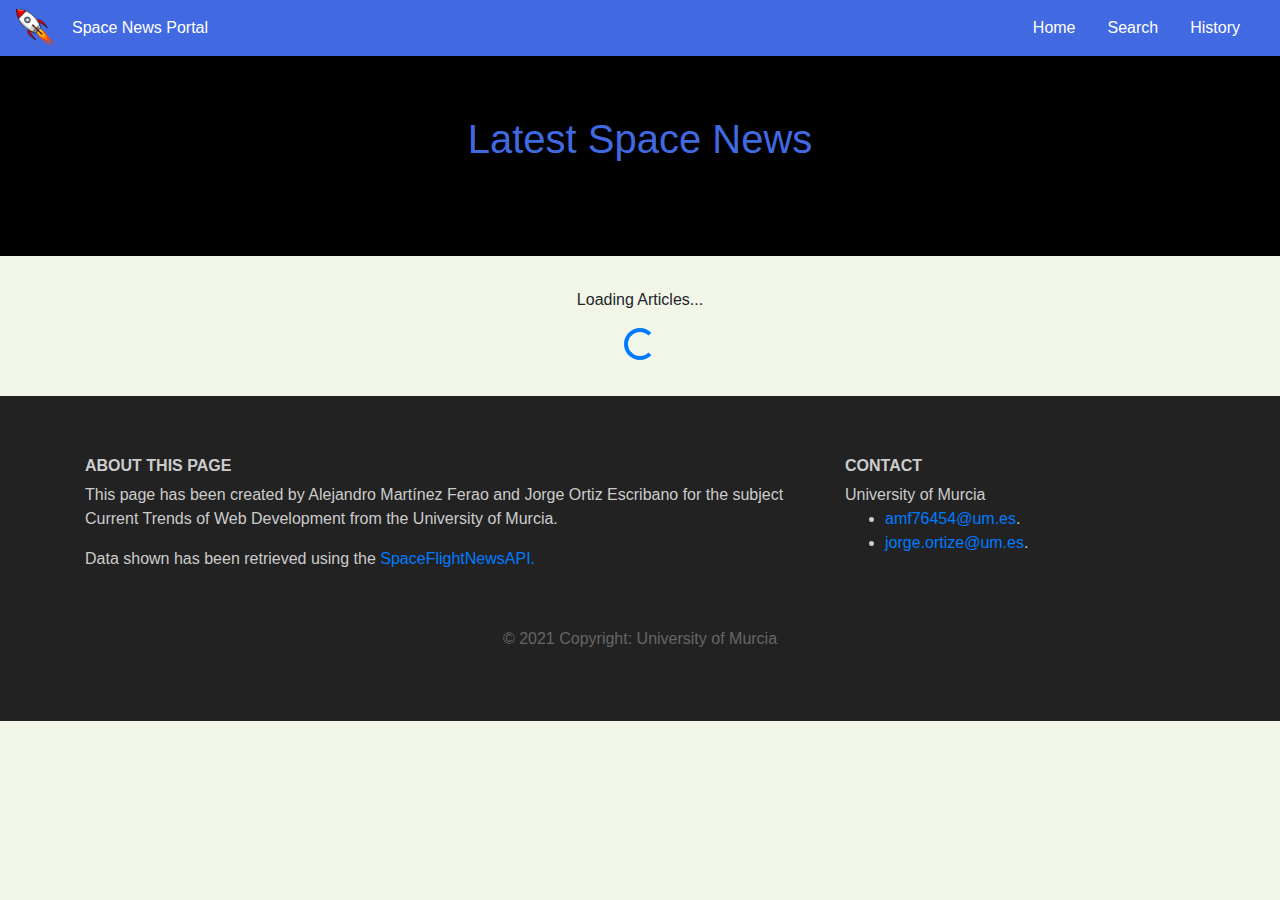
<file: index.html>
<!DOCTYPE html>

<html lang="en">

<head>
    <title>Space News Portal</title>
    <meta charset="utf-8" />
    <meta name="viewport" content="width=device-width, initial-scale=1" />

    <!-- Manifest -->
    <link rel="manifest" href="manifest.json">

    <!-- Vendor suggestions -->
    <meta name="apple-mobile-web-app-capable" content="yes">
    <meta name="apple-mobile-web-app-status-bar-style" content="blue">
    <link rel="apple-touch-icon" href="images/logo.png">

    <link rel="stylesheet" href="bootstrap/css/bootstrap.min.css" />
    <link rel="stylesheet" href="jquery-ui/css/jquery-ui-1.12.1.min.css" />
    <link rel="stylesheet" type="text/css" href="css/main.css" />
    <link rel="icon" href="images/favicon.ico" type="image/x-icon" />
    <link rel="stylesheet" href="https://cdnjs.cloudflare.com/ajax/libs/font-awesome/4.7.0/css/font-awesome.min.css">

</head>

<body>

    <!-- Navigation Bar -->
    <nav class="navbar navbar-expand-md">

        <img src="images/logo.png" class="navbar-logo"></img>

        <a href="#" class="nav-link">Space News Portal</a>

        <i id="wifiNotification" class="fa fa-wifi text-danger mx-1" style="display: none;"></i>
        <i id="batteryNotification" style="display: none;"></i>

        <button class="navbar-toggler navbar-dark" type="button" data-toggle="collapse" data-target="#main-navigation">
				<span class="navbar-toggler-icon"></span>
			</button>
        <div class="collapse navbar-collapse" id="main-navigation">
            <ul class="navbar-nav">
                <li class="nav-item">
                    <a class="nav-link" href="index.html">Home</a>
                </li>
                <li class="nav-item">
                    <a class="nav-link" href="search.html">Search</a>
                </li>
                <li class="nav-item">
                    <a class="nav-link" href="history.html">History</a>
                </li>
            </ul>
        </div>
    </nav>


    <!-- Page Header -->
    <header class="page-header header container-fluid">

        <div class="stars">
            <div class="twinkling">
                <div class="clouds"></div>
            </div>
        </div>

        <div class="description">
            <h1>Latest Space News</h1>
        </div>
    </header>


    <!-- Page Data -->
    <div class="container features">
        <!-- Articles Data -->
        <div class="row" id="articles-data">
            <!-- Article information comes here -->
            <div class="mx-auto text-center">
                <p>Loading Articles...</p>
                <div class="spinner-border text-primary"></div>
            </div>
        </div>

        <!-- Pagination -->
        <div id="pagination-data">
            <!-- Pagination list comes here -->
        </div>
    </div>


    <!-- Page Footer -->
    <footer class="page-footer">
        <div class="container">
            <div class="row">
                <div class="col-lg-8 col-md-8 col-sm-12">
                    <h6 class="text-uppercase font-weight-bold">About this page</h6>
                    <p>This page has been created by Alejandro Martínez Ferao and Jorge Ortiz Escribano for the subject Current Trends of Web Development from the University of Murcia.</p>
                    <p>Data shown has been retrieved using the <a href="https://spaceflightnewsapi.net/api/v2/articles/">SpaceFlightNewsAPI.</a></p>
                </div>
                <div class="col-lg-4 col-md-4 col-sm-12">
                    <h6 class="text-uppercase font-weight-bold">Contact</h6>
                    University of Murcia
                    <ul>
                        <li><a href="mailto:amf76454@um.es">amf76454@um.es</a>.</li>
                        <li><a href="mailto:jorge.ortize@um.es">jorge.ortize@um.es</a>.</li>
                    </ul>
                </div>
            </div>
            <div class="footer-copyright text-center">© 2021 Copyright: University of Murcia</div>
    </footer>


    <!-- Scripts -->
    <script src="bootstrap/jquery-3.5.1.min.js"></script>
    <script src="bootstrap/js/bootstrap.min.js"></script>
    <script src="jquery-ui/js/jquery-ui-1.12.1.min.js"></script>
    <script src="js/common.js"></script>
    <script src="js/index.js"></script>
</body>

</html>
</file>
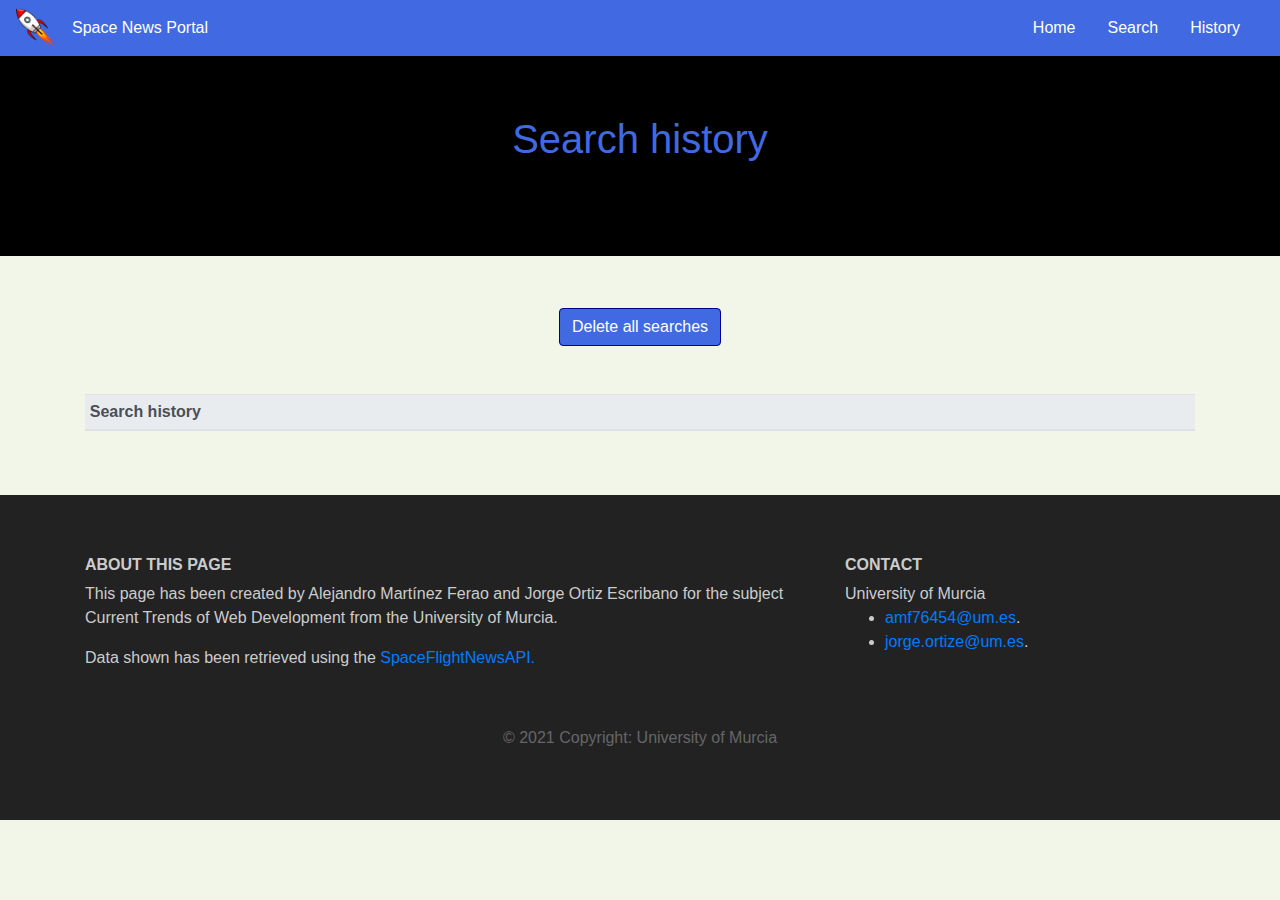
<file: history.html>
<!DOCTYPE html>

<html lang="en">

<head>
    <title>Space News Portal</title>
    <meta charset="utf-8" />
    <meta name="viewport" content="width=device-width, initial-scale=1" />

    <!-- Manifest -->
    <link rel="manifest" href="manifest.json">

    <!-- Vendor suggestions -->
    <meta name="apple-mobile-web-app-capable" content="yes">
    <meta name="apple-mobile-web-app-status-bar-style" content="blue">
    <link rel="apple-touch-icon" href="images/logo.png">

    <link rel="stylesheet" href="bootstrap/css/bootstrap.min.css" />
    <link rel="stylesheet" href="jquery-ui/css/jquery-ui-1.12.1.min.css" />
    <link rel="stylesheet" type="text/css" href="css/main.css" />
    <link rel="icon" href="images/favicon.ico" type="image/x-icon" />
    <link rel="stylesheet" href="https://cdnjs.cloudflare.com/ajax/libs/font-awesome/4.7.0/css/font-awesome.min.css">

</head>

<body>

    <!-- Navigation Bar -->
    <nav class="navbar navbar-expand-md">

        <img src="images/logo.png" class="navbar-logo"></img>

        <a href="#" class="nav-link">Space News Portal</a>

        <i id="wifiNotification" class="fa fa-wifi text-danger mx-1" style="display: none;"></i>
        <i id="batteryNotification" style="display: none;"></i>

        <button class="navbar-toggler navbar-dark" type="button" data-toggle="collapse" data-target="#main-navigation">
			<span class="navbar-toggler-icon"></span>
		</button>
        <div class="collapse navbar-collapse" id="main-navigation">
            <ul class="navbar-nav">
                <li class="nav-item">
                    <a class="nav-link" href="index.html">Home</a>
                </li>
                <li class="nav-item">
                    <a class="nav-link" href="search.html">Search</a>
                </li>
                <li class="nav-item">
                    <a class="nav-link" href="history.html">History</a>
                </li>
            </ul>
        </div>
    </nav>

    <!-- Page Header -->
    <header class="page-header header container-fluid">

        <div class="stars">
            <div class="twinkling">
                <div class="clouds"></div>
            </div>
        </div>

        <div class="description">
            <h1>Search history </h1>
        </div>
    </header>

    <!-- Page Data -->
    <div class="container features">
        <div class="form-group row justify-content-center">
            <button type="button" id="deleteLocalStorageBtn" class="btn btn-success">Delete all searches</button>
        </div>

    </div>

    <div class="container" id="search-files">
        <!-- Search history information comes here -->
    </div>

    <!-- Page Footer -->
    <footer class="page-footer mt-5">
        <div class="container">
            <div class="row">
                <div class="col-lg-8 col-md-8 col-sm-12">
                    <h6 class="text-uppercase font-weight-bold">About this page</h6>
                    <p>This page has been created by Alejandro Martínez Ferao and Jorge Ortiz Escribano for the subject Current Trends of Web Development from the University of Murcia.</p>
                    <p>Data shown has been retrieved using the <a href="https://spaceflightnewsapi.net/api/v2/articles/">SpaceFlightNewsAPI.</a></p>
                </div>
                <div class="col-lg-4 col-md-4 col-sm-12">
                    <h6 class="text-uppercase font-weight-bold">Contact</h6>
                    University of Murcia
                    <ul>
                        <li><a href="mailto:amf76454@um.es">amf76454@um.es</a>.</li>
                        <li><a href="mailto:jorge.ortize@um.es">jorge.ortize@um.es</a>.</li>
                    </ul>
                </div>
            </div>
            <div class="footer-copyright text-center">© 2021 Copyright: University of Murcia</div>
    </footer>

    <!-- Scripts -->
    <script src="bootstrap/jquery-3.5.1.min.js"></script>
    <script src="bootstrap/js/bootstrap.min.js"></script>
    <script src="jquery-ui/js/jquery-ui-1.12.1.min.js"></script>
    <script src="js/common.js"></script>
    <script src="js/search.js"></script>
    <script src="js/history.js"></script>
</body>

</html>
</file>
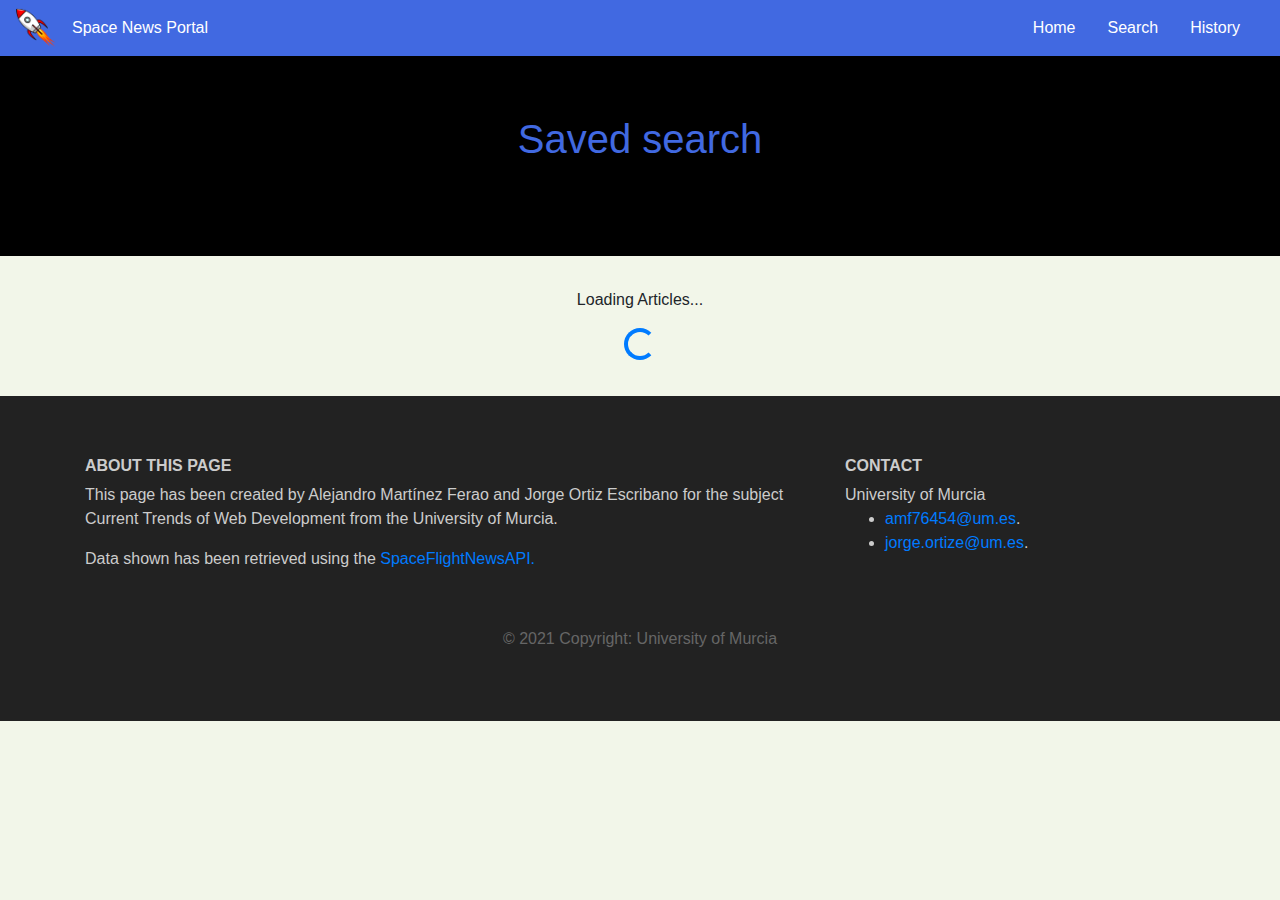
<file: saved-search.html>
<!DOCTYPE html>

<html lang="en">

<head>
    <title>Space News Portal</title>
    <meta charset="utf-8" />
    <meta name="viewport" content="width=device-width, initial-scale=1" />

    <!-- Manifest -->
    <link rel="manifest" href="manifest.json">

    <!-- Vendor suggestions -->
    <meta name="apple-mobile-web-app-capable" content="yes">
    <meta name="apple-mobile-web-app-status-bar-style" content="blue">
    <link rel="apple-touch-icon" href="images/logo.png">

    <link rel="stylesheet" href="bootstrap/css/bootstrap.min.css" />
    <link rel="stylesheet" href="jquery-ui/css/jquery-ui-1.12.1.min.css" />
    <link rel="stylesheet" type="text/css" href="css/main.css" />
    <link rel="icon" href="images/favicon.ico" type="image/x-icon" />
    <link rel="stylesheet" href="https://cdnjs.cloudflare.com/ajax/libs/font-awesome/4.7.0/css/font-awesome.min.css">

</head>

<body>

    <!-- Navigation Bar -->
    <nav class="navbar navbar-expand-md">
        <img src="images/logo.png" class="navbar-logo"></img>

        <a href="#" class="nav-link">Space News Portal</a>

        <i id="wifiNotification" class="fa fa-wifi text-danger mx-1" style="display: none;"></i>
        <i id="batteryNotification" style="display: none;"></i>

        <button class="navbar-toggler navbar-dark" type="button" data-toggle="collapse" data-target="#main-navigation">
				<span class="navbar-toggler-icon"></span>
			</button>
        <div class="collapse navbar-collapse" id="main-navigation">
            <ul class="navbar-nav">
                <li class="nav-item">
                    <a class="nav-link" href="index.html">Home</a>
                </li>
                <li class="nav-item">
                    <a class="nav-link" href="search.html">Search</a>
                </li>
                <li class="nav-item">
                    <a class="nav-link" href="history.html">History</a>
                </li>
            </ul>
        </div>
    </nav>

    <!-- Page Header -->
    <header class="page-header header container-fluid">
        <div class="stars">
            <div class="twinkling">
                <div class="clouds"></div>
            </div>
        </div>

        <div class="description">
            <h1>Saved search</h1>
        </div>
    </header>

    <!-- Page Data -->
    <div class="container features">
        <!-- Articles Data -->
        <div class="row" id="articles-data">
            <!-- Article information comes here -->
            <div class="mx-auto text-center">
                <p>Loading Articles...</p>
                <div class="spinner-border text-primary"></div>
            </div>
        </div>
        <!-- Pagination -->
        <div id="pagination-data">
            <!-- Pagination list comes here -->
        </div>
    </div>

    <!-- Page Footer -->
    <footer class="page-footer">
        <div class="container">
            <div class="row">
                <div class="col-lg-8 col-md-8 col-sm-12">
                    <h6 class="text-uppercase font-weight-bold">About this page</h6>
                    <p>This page has been created by Alejandro Martínez Ferao and Jorge Ortiz Escribano for the subject Current Trends of Web Development from the University of Murcia.</p>
                    <p>Data shown has been retrieved using the <a href="https://spaceflightnewsapi.net/api/v2/articles/">SpaceFlightNewsAPI.</a></p>
                </div>
                <div class="col-lg-4 col-md-4 col-sm-12">
                    <h6 class="text-uppercase font-weight-bold">Contact</h6>
                    University of Murcia
                    <ul>
                        <li><a href="mailto:amf76454@um.es">amf76454@um.es</a>.</li>
                        <li><a href="mailto:jorge.ortize@um.es">jorge.ortize@um.es</a>.</li>
                    </ul>
                </div>
            </div>
            <div class="footer-copyright text-center">© 2021 Copyright: University of Murcia</div>
    </footer>


    <!-- Scripts -->
    <!-- Scripts -->
    <script src="bootstrap/jquery-3.5.1.min.js"></script>
    <script src="bootstrap/js/bootstrap.min.js"></script>
    <script src="jquery-ui/js/jquery-ui-1.12.1.min.js"></script>
    <script src="js/common.js"></script>
    <script src="js/saved-search.js"></script>
</body>

</html>
</file>
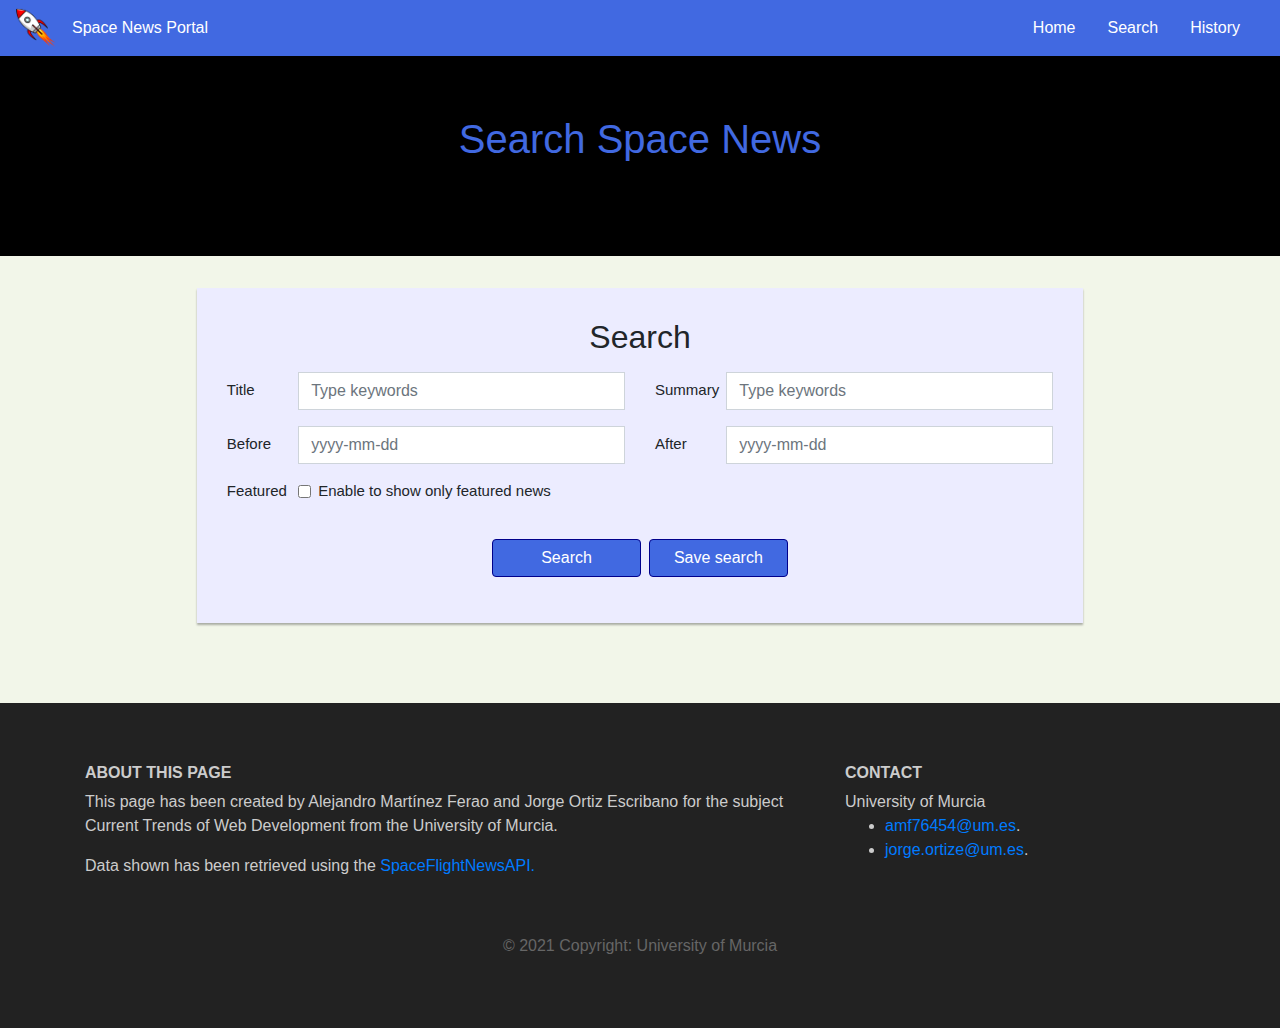
<file: search.html>
<!DOCTYPE html>

<html lang="en">

<head>
    <title>Space News Portal</title>
    <meta charset="utf-8" />
    <meta name="viewport" content="width=device-width, initial-scale=1" />

    <!-- Manifest -->
    <link rel="manifest" href="manifest.json">

    <!-- Vendor suggestions -->
    <meta name="apple-mobile-web-app-capable" content="yes">
    <meta name="apple-mobile-web-app-status-bar-style" content="blue">
    <link rel="apple-touch-icon" href="images/logo.png">

    <link rel="stylesheet" href="bootstrap/css/bootstrap.min.css" />
    <link rel="stylesheet" href="jquery-ui/css/jquery-ui-1.12.1.min.css" />
    <link rel="stylesheet" type="text/css" href="css/main.css" />
    <link rel="icon" href="images/favicon.ico" type="image/x-icon" />
    <link rel="stylesheet" href="https://cdnjs.cloudflare.com/ajax/libs/font-awesome/4.7.0/css/font-awesome.min.css">

</head>

<body>

    <!-- Navigation Bar -->
    <nav class="navbar navbar-expand-md">

        <img src="images/logo.png" class="navbar-logo"></img>

        <a href="#" class="nav-link">Space News Portal</a>

        <i id="wifiNotification" class="fa fa-wifi text-danger mx-1" style="display: none;"></i>
        <i id="batteryNotification" style="display: none;"></i>

        <button class="navbar-toggler navbar-dark" type="button" data-toggle="collapse" data-target="#main-navigation">
				<span class="navbar-toggler-icon"></span>
        </button>
        <div class="collapse navbar-collapse" id="main-navigation">
            <ul class="navbar-nav">
                <li class="nav-item">
                    <a class="nav-link" href="index.html">Home</a>
                </li>
                <li class="nav-item">
                    <a class="nav-link" href="search.html">Search</a>
                </li>
                <li class="nav-item">
                    <a class="nav-link" href="history.html">History</a>
                </li>
            </ul>
        </div>
    </nav>

    <!-- Page Header -->
    <header class="page-header header container-fluid">

        <div class="stars">
            <div class="twinkling">
                <div class="clouds"></div>
            </div>
        </div>

        <div class="description">
            <h1>Search Space News</h1>
        </div>
    </header>


    <!-- Page Data -->
    <div class="container features">

        <!-- Search Form -->
        <div class="search-form mx-auto mb-5">
            <form>
                <div id="alert" class="alert alert-info mx-auto" style="display: none" role="alert">
                    <span>In order to save the results, you <strong>must search first</strong>.</span>
                </div>
                <h2 class="text-center mb-3">Search</h2>
                <div class="form-group row">
                    <label for="title" class="col-sm-4 col-md-2 col-lg-1 col-form-label">Title</label>
                    <div class="col-sm-8 col-md-10 col-lg-5">
                        <input type="text" class="form-control" id="title" placeholder="Type keywords">
                    </div>

                    <label for="summary" class="col-sm-4 col-md-2 col-lg-1 col-form-label">Summary</label>
                    <div class="col-sm-8 col-md-10 col-lg-5">
                        <input type="text" class="form-control" id="summary" placeholder="Type keywords">
                    </div>
                </div>
                <div class="form-group row">
                    <label for="before" class="col-sm-4 col-md-2 col-lg-1 col-form-label">Before</label>
                    <div class="col-sm-8 col-md-10 col-lg-5">
                        <input type="text" class="form-control datepicker" id="before" placeholder="yyyy-mm-dd">
                    </div>

                    <label for="after" class="col-sm-4 col-md-2 col-lg-1 col-form-label">After</label>
                    <div class="col-sm-8 col-md-10 col-lg-5">
                        <input type="text" class="form-control datepicker" id="after" placeholder="yyyy-mm-dd">
                    </div>
                </div>
                <div class="form-group row">
                    <div class="col-sm-4 col-md-2 col-lg-1">Featured</div>
                    <div class="col-sm-8 col-md-10 col-lg-11">
                        <div class="form-check">
                            <input class="form-check-input" type="checkbox" id="featured">
                            <label class="form-check-label" for="featured">Enable to show only featured news</label>
                        </div>
                    </div>
                </div>
                <div class="form-group row justify-content-center">
                    <button type="button" id="searchBtn" class="btn btn-primary px-5 mr-2">Search</button>
                    <button type="button" id="saveSearchBtn" class="btn btn-primary px-4">Save search</button>
                </div>

            </form>
        </div>

        <!-- Articles Data -->
        <div class="row" id="articles-data" class="zoom">
            <!-- Article information comes here -->
        </div>

        <!-- Pagination -->
        <div id="pagination-data">
            <!-- Pagination list comes here -->
        </div>
    </div>


    <!-- Toast with message information -->
    <div class="toast" data-autohide="true" data-delay="3000" style="position:absolute; top: 62px; right:10px;">
        <div class="toast-header">
            <strong class="mr-auto text-primary">Search</strong>
            <small class="text-muted">Right now</small>
            <button type="button" class="ml-2 mb-1 close" data-dismiss="toast">&times;</button>
        </div>
        <div class="toast-body">Your search results are ready.</div>
    </div>

    <div id="modal-name" class="modal fade" id="form" tabindex="-1" role="dialog" aria-labelledby="exampleModalLabel" aria-hidden="true">
        <div class="modal-dialog modal-dialog-centered" role="document">
            <div class="modal-content">
                <div class="modal-header border-bottom-0">
                    <h5 class="modal-title">Enter search name</h5>
                    <button type="button" class="close" data-dismiss="modal" aria-label="Close">
                <span aria-hidden="true">&times;</span>
              </button>
                </div>
                <form>
                    <div class="modal-body">
                        <div class="form-group">
                            <label>Search name</label>
                            <input id="input-name" type="text" class="form-control" placeholder="Enter name">
                            <small id="required-name" class="form-text text-warning">Name required</small>
                        </div>
                    </div>
                    <div class="modal-footer border-top-0 d-flex justify-content-center">
                        <button type="submit" id="saveSearchNameBtn" class="btn btn-success">Save</button>
                    </div>
                </form>
            </div>
        </div>
    </div>


    <!-- Page Footer -->
    <footer class="page-footer">
        <div class="container">
            <div class="row">
                <div class="col-lg-8 col-md-8 col-sm-12">
                    <h6 class="text-uppercase font-weight-bold">About this page</h6>
                    <p>This page has been created by Alejandro Martínez Ferao and Jorge Ortiz Escribano for the subject Current Trends of Web Development from the University of Murcia.</p>
                    <p>Data shown has been retrieved using the <a href="https://spaceflightnewsapi.net/api/v2/articles/">SpaceFlightNewsAPI.</a></p>
                </div>
                <div class="col-lg-4 col-md-4 col-sm-12">
                    <h6 class="text-uppercase font-weight-bold">Contact</h6>
                    University of Murcia
                    <ul>
                        <li><a href="mailto:amf76454@um.es">amf76454@um.es</a>.</li>
                        <li><a href="mailto:jorge.ortize@um.es">jorge.ortize@um.es</a>.</li>
                    </ul>
                </div>
            </div>
            <div class="footer-copyright text-center">© 2021 Copyright: University of Murcia</div>
    </footer>

    <!-- Scripts -->
    <script src="bootstrap/jquery-3.5.1.min.js"></script>
    <script src="bootstrap/js/bootstrap.min.js"></script>
    <script src="jquery-ui/js/jquery-ui-1.12.1.min.js"></script>
    <script src="js/common.js"></script>
    <script src="js/search.js"></script>
</body>

</html>
</file>
<file: css/main.css>
/*--- page ---*/

body {
	padding: 0;
	margin: 0;
	background: #f2f6e9;
}

/*--- navigation bar ---*/

.navbar {
	background: royalblue;
}

.nav-link,
.navbar-brand {
	color: #fff;
	cursor: pointer;
}

.navbar-logo {
	width: 40px;
}

.nav-link {
	margin-right: 1em !important;
}

.nav-link:hover {
	color: #000;
}

.navbar-collapse {
	justify-content: flex-end;
}

/*--- header ---*/

.header {
	height: 200px;
	/*background-image: url('images/header-background.jpg');*/
	background-size: cover;
	background-position: center;
	position: relative;
}

.overlay {
	position: absolute;
	min-height: 100%;
	min-width: 100%;
	left: 0;
	top: 0;
	background: rgba(0, 0, 0, 0.6);
}

.description {
	left: 50%;
	position: absolute;
	top: 45%;
	transform: translate(-50%, -55%);
	text-align: center;
}

.description h1 {
	color: royalblue;
}

/*--- feature section ---*/

.features {
	margin: 1em auto;
	padding: 1em;
	position: relative;
}

.feature-title {
	color: #333;
	font-size: 1.3rem;
	font-weight: 700;
	margin-bottom: 20px;
	text-align: center;
	text-transform: uppercase;
}

.features .img-wrapper {
	display:inline-block;
	position:relative;
}

.features .img-wrapper .btn {
	background-color: transparent;
	border: 2px solid green;
	color: green;
	margin-top: 20px;
	position:absolute;
	right:2%;
	top:-4%;
}

.features .btn:hover {
	background-color: green;
	color: white;
	border: 2px solid black;
}


.features img {
	-webkit-box-shadow: 1px 1px 4px rgba(0, 0, 0, 0.4);
	-moz-box-shadow: 1px 1px 4px rgba(0, 0, 0, 0.4);
	box-shadow: 1px 1px 4px rgba(0, 0, 0, 0.4);
	margin-bottom: 16px;
}

.features .form-control,
.features input {
	border-radius: 0;
}

.features .btn {
	background-color: royalblue;
	border: 1px solid darkblue;
	color: #fff;
	margin-top: 20px;
}

.features .btn:hover {
	background-color: #333;
	border: 1px solid #333;
}

/*--- footer ---*/

.page-footer {
	background-color: #222;
	color: #ccc;
	padding: 60px 0 30px;
}

.footer-copyright {
	color: #666;
	padding: 40px 0;
}



/*
 * Search Form
 */

.search-form {
    width: 80%;
    font-size: 15px;
}

.search-form form {
    margin-bottom: 10px;
    background: rgb(236, 236, 255);
    box-shadow: 0px 2px 2px rgba(0, 0, 0, 0.3);
    padding: 30px;
}



/*
 * Galaxy Animated Background
 *  - Source: https://codepen.io/NazarTheVis/pen/zqXMqP
 */


@import "susy";
@import "compass/reset";

.stars, .twinkling, .clouds {
	position:absolute;
	display:block;
	top:0; bottom:0;
	left:0; right:0;
	width:100%; height:100%;
}

.stars {
	z-index: 0;
	background: #000 url('https://image.ibb.co/mjnygo/stars.png') repeat top center;
}

.twinkling{
	z-index: 1;
	background:transparent url('https://image.ibb.co/ir1DE8/twinkling.png') repeat top center;
	animation: move-twink-back 200s linear infinite;
}

.clouds{
	z-index: 2;
    background:transparent url('https://image.ibb.co/bT4N7T/clouds.png') repeat top center;
	animation: move-clouds-back 200s linear infinite;
}

@keyframes move-twink-back {
	from {background-position:0 0;}
	to {background-position:-10000px 5000px;}
}

@keyframes move-clouds-back {
	from {background-position:0 0;}
	to {background-position:10000px 0;}
}


/*
 * Media queries
 */


@media (max-width: 575.98px) {

	.header {
		height: 100px;
	}

	.description {
		left: 0;
		padding: 0 15px;
		position: relative;
		top: 10%;
		transform: none;
		text-align: center;
	}

	.description h1 {
		font-size: 2em;
	}

	.features {
		margin: 0 auto;
	}
}
</file>
